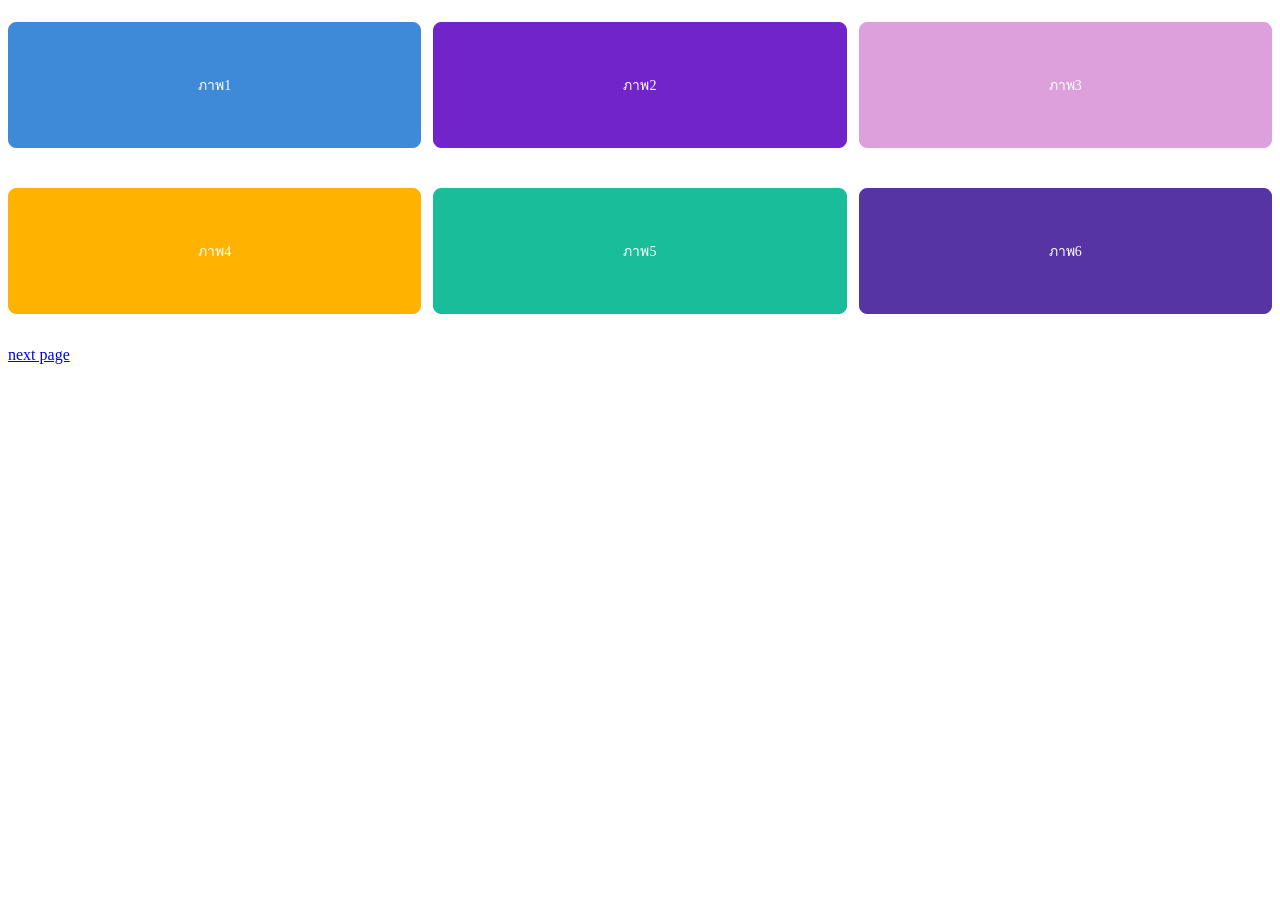
<file: index.html>
<!doctype html>
<html lang="en">
  <head>
    <meta charset="UTF-8" />
    <meta name="viewport" content="width=device-width, initial-scale=1.0" />
    <title>Photo-Gallery</title>
    <link rel="stylesheet" href="ws1-Photo-Gallery.css" />
  </head>
  <body>
    <div class="style">
      <p class="pic1">ภาพ1</p>
      <p class="pic2">ภาพ2</p>
      <p class="pic3">ภาพ3</p>
      <p class="pic4">ภาพ4</p>
      <p class="pic5">ภาพ5</p>
      <p class="pic6">ภาพ6</p>
    </div>
    <br />
    <nav>
      <a href="ws2-Dashboard-Layout.html">next page</a>
    </nav>
  </body>
</html>
</file>
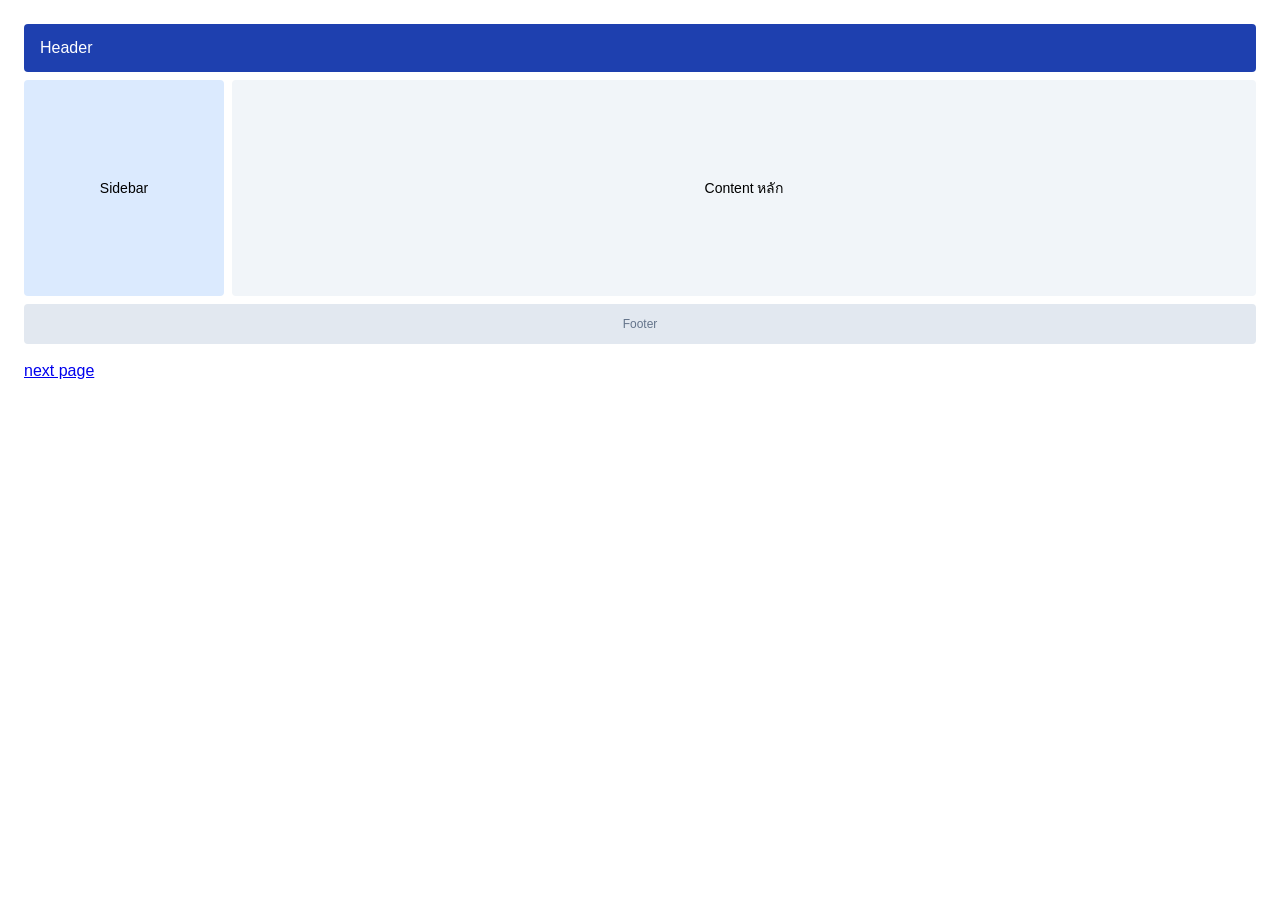
<file: ws2-Dashboard-Layout.html>
<!doctype html>
<html lang="en">
  <head>
    <meta charset="UTF-8" />
    <meta name="viewport" content="width=device-width, initial-scale=1.0" />
    <title>Dashboard-Layout</title>
    <link rel="stylesheet" href="ws2-Dashboard-Layout.css" />
  </head>
  <body>
    <div class="dashboard">
      <header class="header">Header</header>
      <aside class="sidebar">Sidebar</aside>
      <main class="content">Content หลัก</main>
      <footer class="footer">Footer</footer>
    </div>
    <br />
    <nav>
      <a href="ws3-AppShellwithNamedAreas.html">next page</a>
    </nav>
  </body>
</html>
</file>
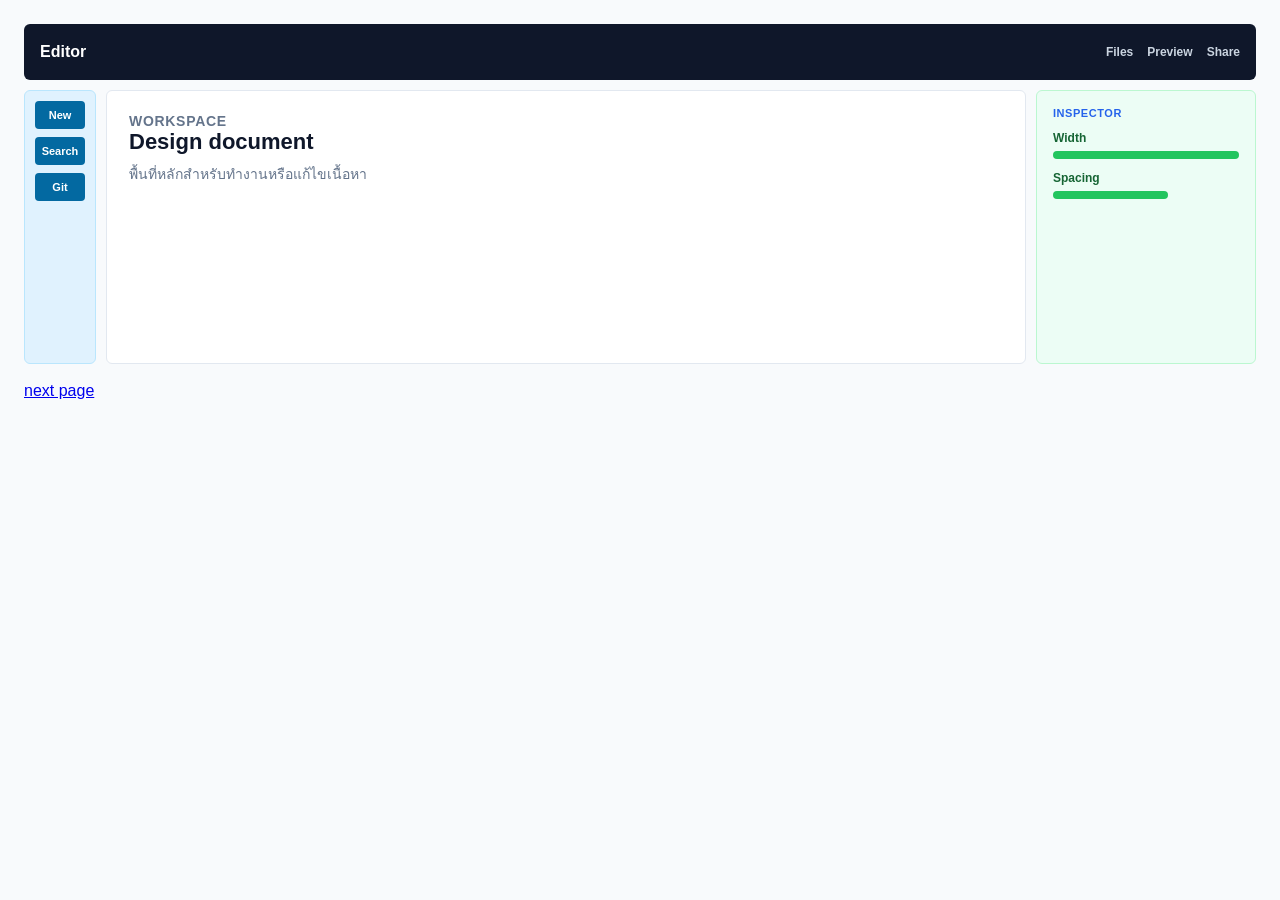
<file: ws3-AppShellwithNamedAreas.html>
<!doctype html>
<html lang="en">
  <head>
    <meta charset="UTF-8" />
    <meta name="viewport" content="width=device-width, initial-scale=1.0" />
    <title>AppShellwithNamedAreas</title>
    <link rel="stylesheet" href="ws3-AppShellwithNamedAreas.css" />
  </head>
  <body>
    <div class="app-shell">
      <header class="topbar">
        <strong>Editor</strong>
        <nav>
          <a href="#">Files</a>
          <a href="#">Preview</a>
          <a href="#">Share</a>
        </nav>
      </header>

      <aside class="rail">
        <button>New</button>
        <button>Search</button>
        <button>Git</button>
      </aside>

      <main class="workspace">
        <p class="eyebrow">Workspace</p>
        <h2>Design document</h2>
        <p>พื้นที่หลักสำหรับทำงานหรือแก้ไขเนื้อหา</p>
      </main>

      <aside class="inspector">
        <p class="eyebrow">Inspector</p>
        <label>Width</label>
        <div class="control"></div>
        <label>Spacing</label>
        <div class="control control--short"></div>
      </aside>
    </div>
    <br />
    <nav>
      <a href="ws4-Responsive.html">next page</a>
    </nav>
  </body>
</html>
</file>
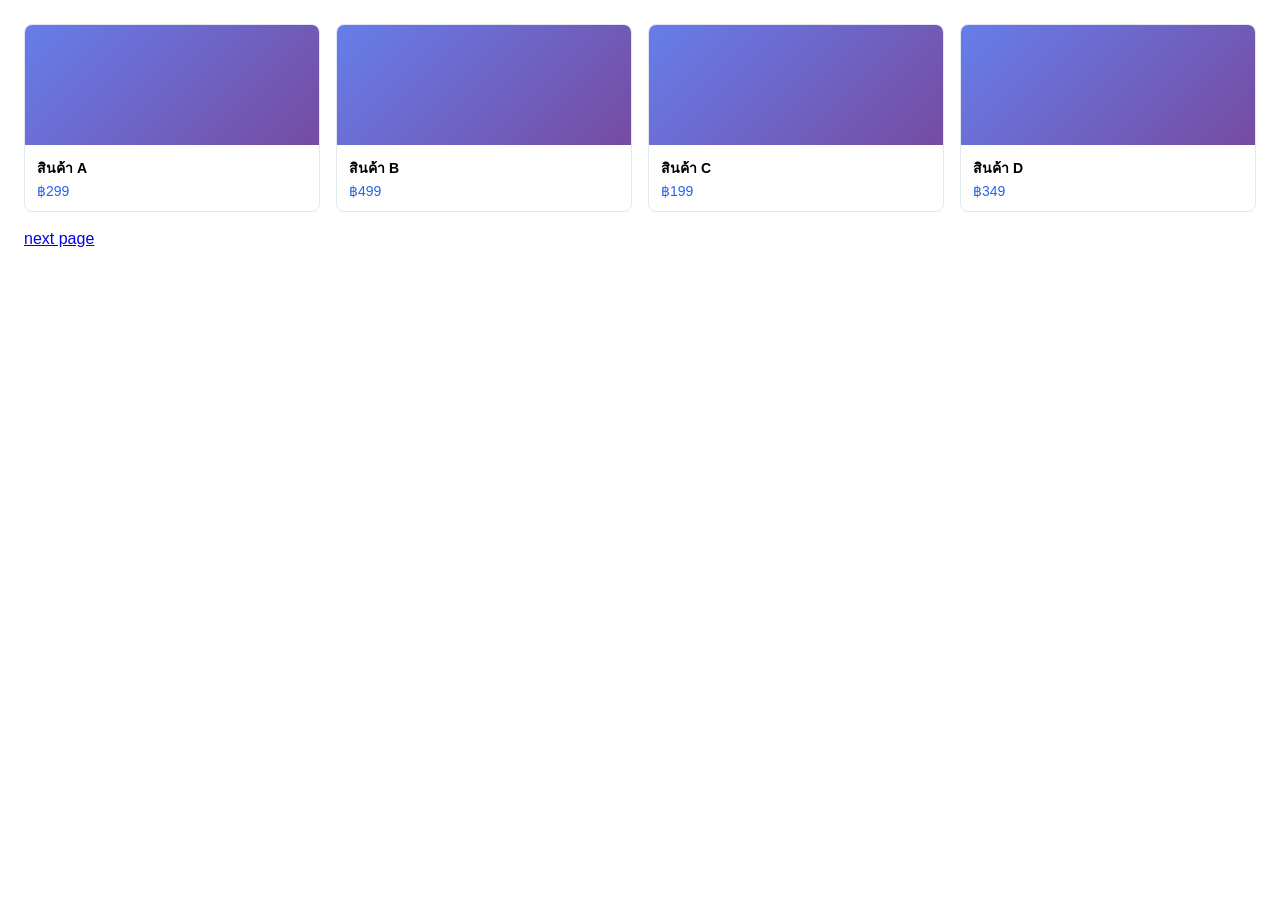
<file: ws4-Responsive.html>
<!doctype html>
<html lang="en">
  <head>
    <meta charset="UTF-8" />
    <meta name="viewport" content="width=device-width, initial-scale=1.0" />
    <title>Responsive</title>
    <link rel="stylesheet" href="ws4-Responsive.css" />
  </head>
  <body>
    <div class="product-grid">
      <div class="card">
        <div class="card__image"></div>
        <p class="card__name">สินค้า A</p>
        <p class="card__price">฿299</p>
      </div>
      <div class="card">
        <div class="card__image"></div>
        <p class="card__name">สินค้า B</p>
        <p class="card__price">฿499</p>
      </div>
      <div class="card">
        <div class="card__image"></div>
        <p class="card__name">สินค้า C</p>
        <p class="card__price">฿199</p>
      </div>
      <div class="card">
        <div class="card__image"></div>
        <p class="card__name">สินค้า D</p>
        <p class="card__price">฿349</p>
      </div>
    </div>
    <br />
    <nav>
      <a href="ws5-magazine.html">next page</a>
    </nav>
  </body>
</html>
</file>
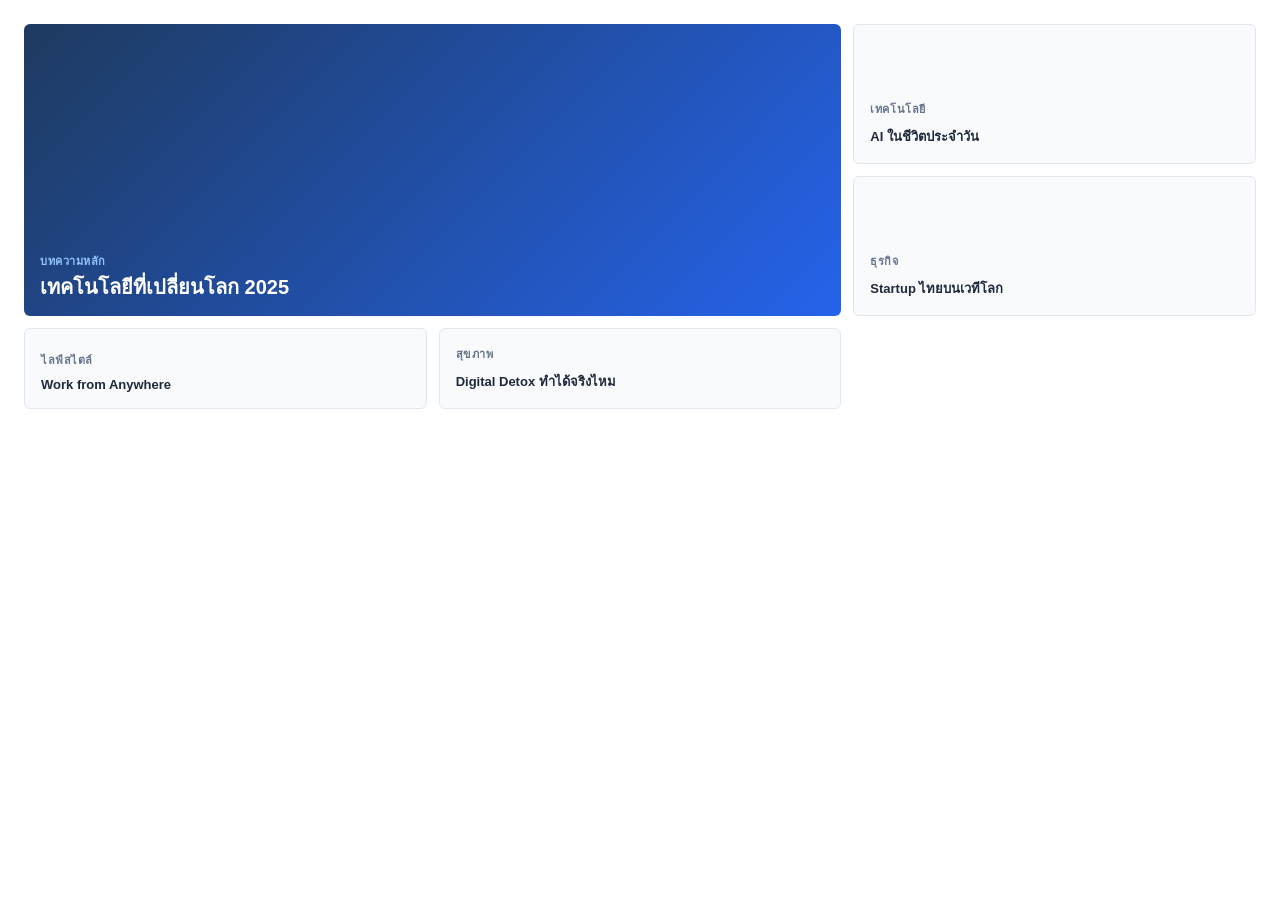
<file: ws5-magazine.html>
<!doctype html>
<html lang="en">
  <head>
    <meta charset="UTF-8" />
    <meta name="viewport" content="width=device-width, initial-scale=1.0" />
    <title>magazine</title>
    <link rel="stylesheet" href="ws5-magazine.css" />
  </head>
  <body>
    <div class="magazine">
      <article class="article article--featured">
        <p class="article__label">บทความหลัก</p>
        <h2>เทคโนโลยีที่เปลี่ยนโลก 2025</h2>
      </article>
      <article class="article article--secondary">
        <p class="article__label">เทคโนโลยี</p>
        <h3>AI ในชีวิตประจำวัน</h3>
      </article>
      <article class="article article--secondary">
        <p class="article__label">ธุรกิจ</p>
        <h3>Startup ไทยบนเวทีโลก</h3>
      </article>
      <article class="article article--secondary">
        <p class="article__label">ไลฟ์สไตล์</p>
        <h3>Work from Anywhere</h3>
      </article>
      <article class="article article--secondary">
        <p class="article__label">สุขภาพ</p>
        <h3>Digital Detox ทำได้จริงไหม</h3>
      </article>
    </div>
  </body>
</html>
</file>
<file: ws1-Photo-Gallery.css>
div.style {
  font-size: 14px;
  text-align: center;
  color: white;
  height: 320px;
  display: grid;
  grid-template-columns: 1fr 1fr 1fr;
  grid-template-rows: 1fr 1fr;

  grid-template-areas:
    "pic1 pic2 pic3"
    "pic4 pic5 pic6";
  gap: 12px;
  padding: auto;
}
.style > p {
  display: flex;
  justify-content: center;
  align-items: center;
}

.pic1 {
  border: 1px solid rgb(63, 137, 217);
  background-color: rgb(63, 137, 217);
  border-radius: 8px;
}
.pic2 {
  border: 1px solid #7224cb;
  background-color: #7224cb;
  border-radius: 8px;
}
.pic3 {
  border: 1px solid plum;
  background-color: plum;
  border-radius: 8px;
}
.pic4 {
  border: 1px solid rgb(255, 179, 0);
  background-color: rgb(255, 179, 0);
  border-radius: 8px;
}
.pic5 {
  border: 1px solid rgb(26, 189, 154);
  background-color: rgb(26, 189, 154);
  border-radius: 8px;
}
.pic6 {
  border: 1px solid rgb(86, 52, 163);
  background-color: rgb(86, 52, 163);
  border-radius: 8px;
}
</file>
<file: ws2-Dashboard-Layout.css>
body {
  margin: 24px;
  font-family: sans-serif;
}

.dashboard {
  display: grid;
  grid-template-columns: 200px 1fr;
  grid-template-rows: 48px 1fr 40px;
  grid-template-areas:
    "header  header"
    "sidebar content"
    "footer  footer";
  gap: 8px;
  height: 320px;
}

.header {
  grid-area: header;
  background: #1e40af;
  color: white;
  display: flex;
  align-items: center;
  padding: 0 16px;
  border-radius: 4px;
}
.sidebar {
  grid-area: sidebar;
  background: #dbeafe;
  display: flex;
  align-items: center;
  justify-content: center;
  border-radius: 4px;
  font-size: 14px;
}
.content {
  grid-area: content;
  background: #f1f5f9;
  display: flex;
  align-items: center;
  justify-content: center;
  border-radius: 4px;
  font-size: 14px;
}
.footer {
  grid-area: footer;
  background: #e2e8f0;
  display: flex;
  align-items: center;
  justify-content: center;
  border-radius: 4px;
  font-size: 12px;
  color: #64748b;
}
</file>
<file: ws3-AppShellwithNamedAreas.css>
body {
  margin: 24px;
  font-family: sans-serif;
  background: #f8fafc;
}

.app-shell {
  display: grid;
  grid-template-columns: 72px 1fr 220px;
  grid-template-rows: 56px 1fr;
  grid-template-areas:
    "topbar topbar topbar"
    "rail workspace inspector";
  gap: 10px;
  height: 340px;
}

.topbar {
  grid-area: topbar;
  background: #0f172a;
  color: white;
  border-radius: 6px;
  padding: 0 16px;
  display: flex;
  align-items: center;
  justify-content: space-between;
}

.topbar nav {
  display: flex;
  gap: 14px;
}

.topbar a {
  color: #cbd5e1;
  text-decoration: none;
  font-size: 12px;
  font-weight: 600;
}

.rail {
  grid-area: rail;
  background: #e0f2fe;
  border: 1px solid #bae6fd;
  border-radius: 6px;
  padding: 10px;
  display: grid;
  gap: 8px;
  align-content: start;
}

.rail button {
  border: 0;
  border-radius: 4px;
  background: #0369a1;
  color: white;
  padding: 8px 6px;
  font-size: 11px;
  font-weight: 700;
  cursor: pointer;
}

.workspace {
  grid-area: workspace;
  background: white;
  border: 1px solid #e2e8f0;
  border-radius: 6px;
  padding: 22px;
}

.workspace h2 {
  margin: 0 0 8px;
  color: #0f172a;
  font-size: 22px;
}

.workspace p {
  margin: 0;
  color: #64748b;
  font-size: 14px;
}

.inspector {
  grid-area: inspector;
  background: #ecfdf5;
  border: 1px solid #bbf7d0;
  border-radius: 6px;
  padding: 16px;
}

.eyebrow {
  margin: 0 0 10px;
  color: #2563eb;
  font-size: 11px;
  font-weight: 800;
  text-transform: uppercase;
  letter-spacing: 0.05em;
}

.inspector label {
  display: block;
  margin: 12px 0 6px;
  color: #166534;
  font-size: 12px;
  font-weight: 700;
}

.control {
  height: 8px;
  width: 100%;
  border-radius: 999px;
  background: #22c55e;
}

.control--short {
  width: 62%;
}
</file>
<file: ws4-Responsive.css>
body {
  margin: 24px;
  font-family: sans-serif;
}

.product-grid {
  display: grid;
  grid-template-columns: repeat(auto-fit, minmax(200px, 1fr));
  gap: 16px;
}

.card {
  border: 1px solid #e2e8f0;
  border-radius: 8px;
  overflow: hidden;
}

.card__image {
  height: 120px;
  background: linear-gradient(135deg, #667eea, #764ba2);
}

.card__name {
  margin: 12px 12px 4px;
  font-weight: 600;
  font-size: 14px;
}

.card__price {
  margin: 0 12px 12px;
  color: #2563eb;
  font-size: 14px;
}
</file>
<file: ws5-magazine.css>
body {
  margin: 24px;
  font-family: sans-serif;
}

.magazine {
  display: grid;
  grid-template-columns: repeat(3, 1fr);
  grid-template-rows: repeat(2, 140px);
  gap: 12px;
}

.article {
  padding: 16px;
  border-radius: 6px;
  display: flex;
  flex-direction: column;
  justify-content: flex-end;
}

.article--featured {
  grid-column: span 2;
  grid-row: span 2;
  background: linear-gradient(135deg, #1e3a5f, #2563eb);
  color: white;
}

.article--featured h2 {
  margin: 0;
  font-size: 20px;
  line-height: 1.3;
}

.article--secondary {
  background: #f8fafc;
  border: 1px solid #e2e8f0;
}

.article--secondary h3 {
  margin: 4px 0 0;
  font-size: 13px;
  color: #1e293b;
}

.article__label {
  margin: 0 0 4px;
  font-size: 11px;
  font-weight: 600;
  text-transform: uppercase;
  letter-spacing: 0.05em;
  color: #64748b;
}

.article--featured .article__label {
  color: #93c5fd;
}
</file>
